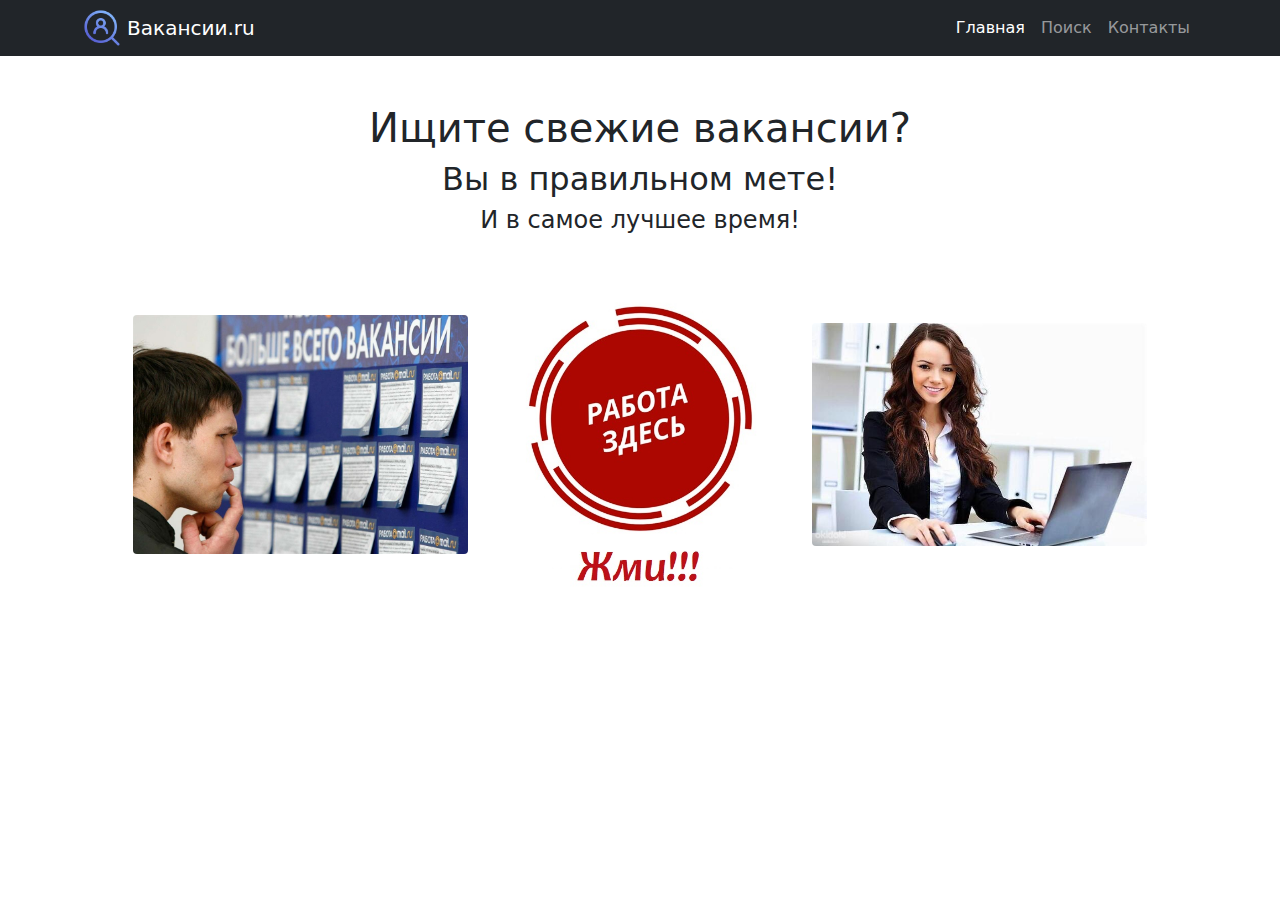
<file: templates/index.html>
<!DOCTYPE html>
<html lang="ru">
    <head>
        <meta charset="utf-8" />
        <meta name="viewport" content="width=device-width, initial-scale=1, shrink-to-fit=no" />
        <meta name="description" content="Поиск актуальных вакансий в России" />
        <meta name="author" content="Человек" />
        <title>Поиск вакансий</title>
        <!-- Favicon-->
        <link rel="icon" type="image/x-icon" href="assets/123456.png" />
        <!-- Core theme CSS (includes Bootstrap)-->
        <link href="css/styles.css" rel="stylesheet" />
    </head>
    <body>
        <!-- Responsive navbar-->
        <nav class="navbar navbar-expand-lg navbar-dark bg-dark">
            <div class="container">
                <img src="assets/123456.png" height="40px">
                <p> &nbsp; </p>
                <a class="navbar-brand" href="index.html">Вакансии.ru</a>
                <button class="navbar-toggler" type="button" data-bs-toggle="collapse" data-bs-target="#navbarSupportedContent" aria-controls="navbarSupportedContent" aria-expanded="false" aria-label="Toggle navigation"><span class="navbar-toggler-icon"></span></button>
                <div class="collapse navbar-collapse" id="navbarSupportedContent">
                    <ul class="navbar-nav ms-auto mb-2 mb-lg-0">
                        <li class="nav-item"><a class="nav-link active" href="#">Главная</a></li>
                        <li class="nav-item"><a class="nav-link" href="search.html">Поиск</a></li>
                        <li class="nav-item"><a class="nav-link" href="contacts.html">Контакты</a></li>
                    </ul>
                </div>
            </div>
        </nav>
        <!-- Page content-->
        <div class="container">
            <div class="text-center mt-5">
                <h1>Ищите свежие вакансии?</h1>
                <h2>Вы в правильном мете!</h2>
                <h4>И в самое лучшее время!</h4>
                <div> &nbsp; </div>
                <div class="text-center">
                    <img src="assets/foto1.jpg" class="rounded float-left" width="30%">
                    <a href="search.html"><img src="assets/foto2.jpg" class="rounded" width="30%"></a>
                    <img src="assets/foto3.jpg" class="rounded float-right" width="30%">
                </div>
            </div>
        </div>
        <!-- Bootstrap core JS-->
        <script src="https://cdn.jsdelivr.net/npm/bootstrap@5.1.3/dist/js/bootstrap.bundle.min.js"></script>
        <!-- Core theme JS-->
        <script src="js/scripts.js"></script>
    </body>
</html>
</file>
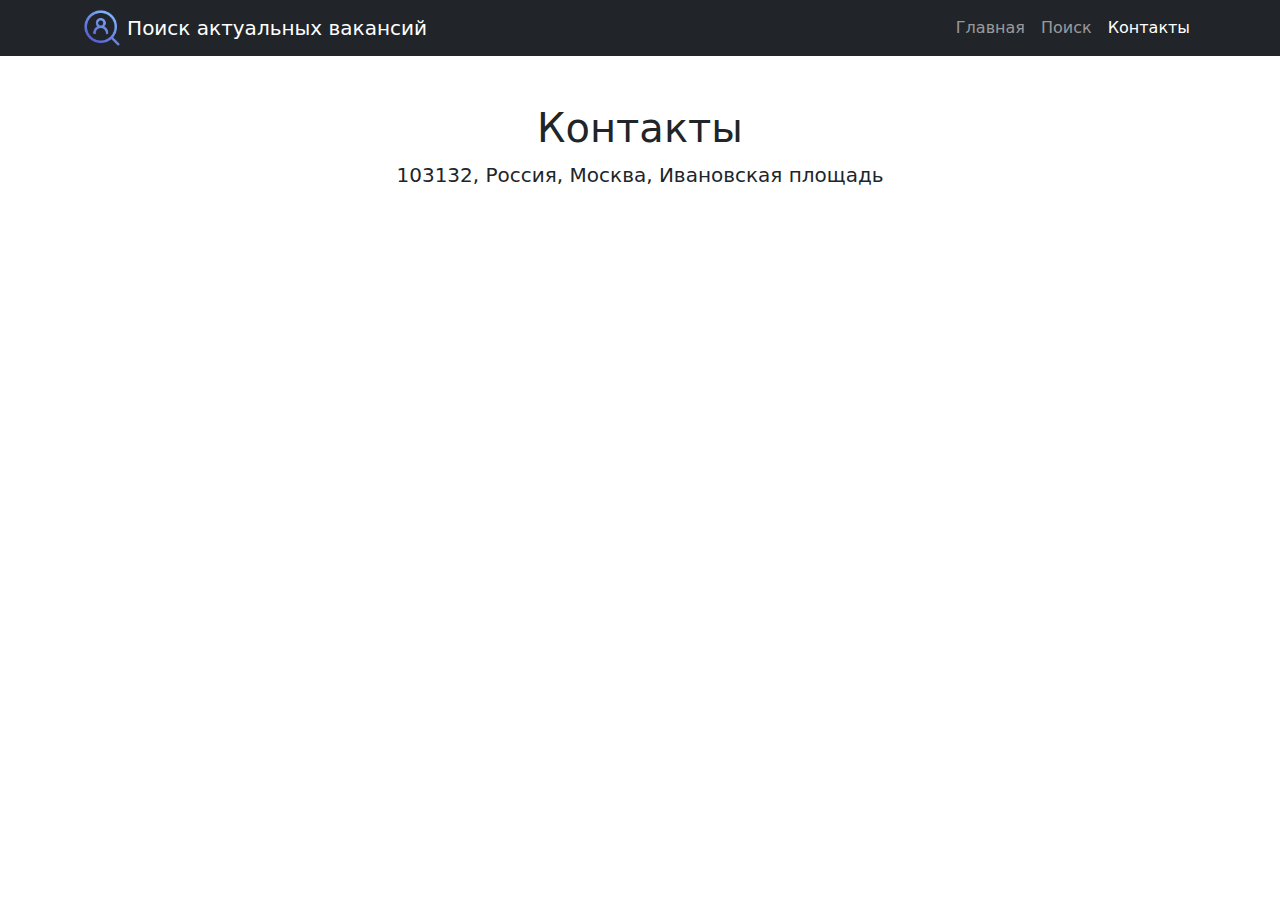
<file: templates/contacts.html>
<!DOCTYPE html>
<html lang="ru">
    <head>
        <meta charset="utf-8" />
        <meta name="viewport" content="width=device-width, initial-scale=1, shrink-to-fit=no" />
        <meta name="description" content="Поиск актуальных вакансий в России" />
        <meta name="author" content="Человек" />
        <title>Поиск вакансий</title>
        <!-- Favicon-->
        <link rel="icon" type="image/x-icon" href="assets/123456.png" />
        <!-- Core theme CSS (includes Bootstrap)-->
        <link href="css/styles.css" rel="stylesheet" />
    </head>
    <body>
        <!-- Responsive navbar-->
        <nav class="navbar navbar-expand-lg navbar-dark bg-dark">
            <div class="container">
                <img src="assets/123456.png" height="40px">
                <p> &nbsp; </p>
                <a class="navbar-brand" href="index.html">Поиск актуальных вакансий</a>
                <button class="navbar-toggler" type="button" data-bs-toggle="collapse" data-bs-target="#navbarSupportedContent" aria-controls="navbarSupportedContent" aria-expanded="false" aria-label="Toggle navigation"><span class="navbar-toggler-icon"></span></button>
                <div class="collapse navbar-collapse" id="navbarSupportedContent">
                    <ul class="navbar-nav ms-auto mb-2 mb-lg-0">
                        <li class="nav-item"><a class="nav-link" href="index.html">Главная</a></li>
                        <li class="nav-item"><a class="nav-link" href="search.html">Поиск</a></li>
                        <li class="nav-item"><a class="nav-link active" href="contacts.html">Контакты</a></li>
<!--                        <li class="nav-item dropdown">-->
<!--                            <a class="nav-link dropdown-toggle" id="navbarDropdown" href="#" role="button" data-bs-toggle="dropdown" aria-expanded="false">Dropdown</a>-->
<!--                            <ul class="dropdown-menu dropdown-menu-end" aria-labelledby="navbarDropdown">-->
<!--                                <li><a class="dropdown-item" href="#">Action</a></li>-->
<!--                                <li><a class="dropdown-item" href="#">Another action</a></li>-->
<!--                                <li><hr class="dropdown-divider" /></li>-->
<!--                                <li><a class="dropdown-item" href="#">Something else here</a></li>-->
<!--                            </ul>-->
<!--                        </li>-->
                    </ul>
                </div>
            </div>
        </nav>
        <!-- Page content-->
        <div class="container">
            <div class="text-center mt-5">
                <h1>Контакты</h1>
                <address class="lead">
                    103132, Россия, Москва, Ивановская площадь
                </address>
                <iframe src="https://yandex.ru/map-widget/v1/?um=constructor%3Ad9951ee1b133f699e26b400297301f9433faea356c3f17abf82e3107b2dad26f&amp;source=constructor" width="100%" height="551" frameborder="0"></iframe>
            </div>
        </div>
        <!-- Bootstrap core JS-->
        <script src="https://cdn.jsdelivr.net/npm/bootstrap@5.1.3/dist/js/bootstrap.bundle.min.js"></script>
        <!-- Core theme JS-->
        <script src="js/scripts.js"></script>
    </body>
</html>
</file>
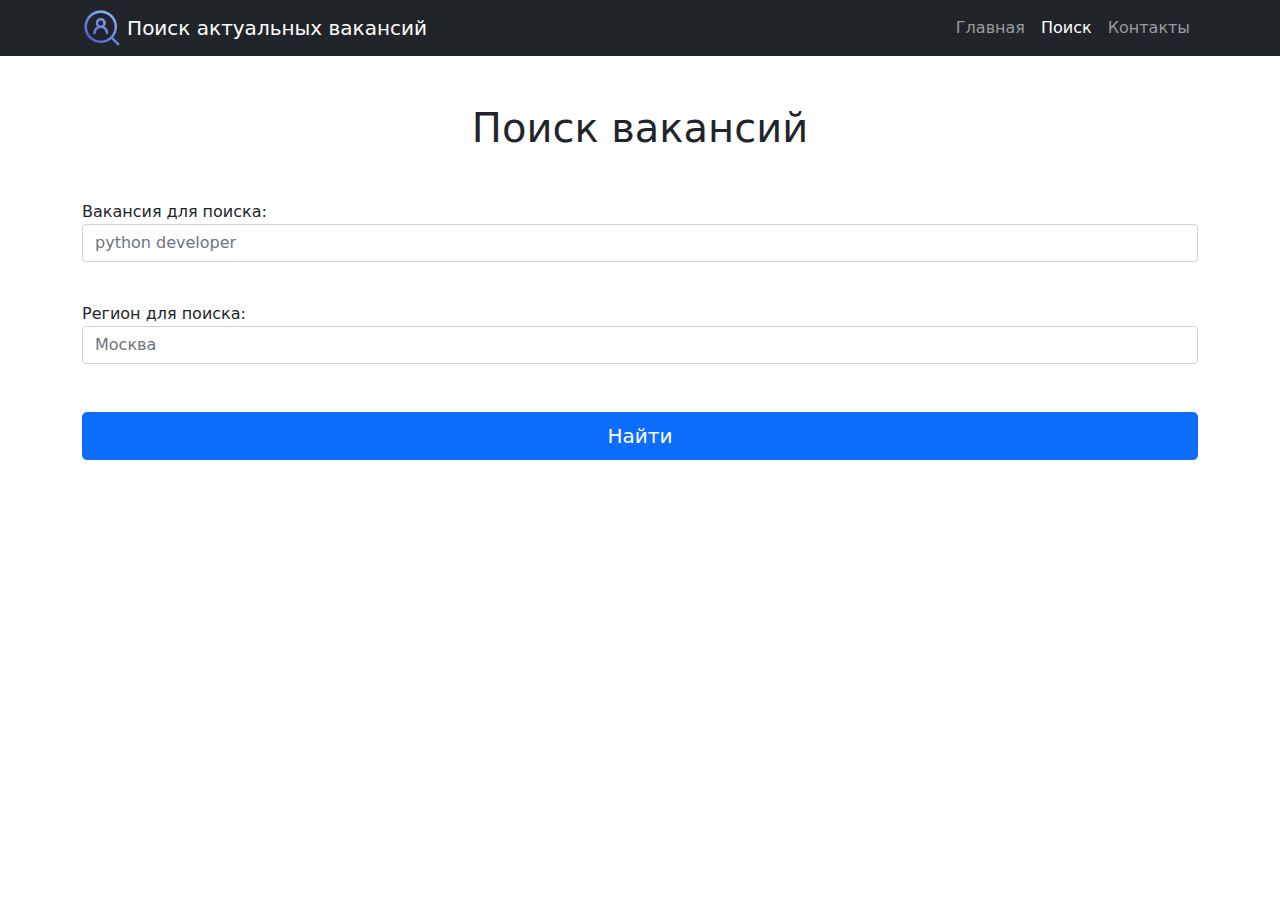
<file: templates/search.html>
<!DOCTYPE html>
<html lang="ru">
    <head>
        <meta charset="utf-8" />
        <meta name="viewport" content="width=device-width, initial-scale=1, shrink-to-fit=no" />
        <meta name="description" content="Поиск актуальных вакансий в России" />
        <meta name="author" content="Человек" />
        <title>Поиск вакансий</title>
        <!-- Favicon-->
        <link rel="icon" type="image/x-icon" href="assets/123456.png" />
        <!-- Core theme CSS (includes Bootstrap)-->
        <link href="css/styles.css" rel="stylesheet" />
    </head>
    <body>
        <!-- Responsive navbar-->
        <nav class="navbar navbar-expand-lg navbar-dark bg-dark">
            <div class="container">
                <img src="assets/123456.png" height="40px">
                <p> &nbsp; </p>
                <a class="navbar-brand" href="index.html">Поиск актуальных вакансий</a>
                <button class="navbar-toggler" type="button" data-bs-toggle="collapse" data-bs-target="#navbarSupportedContent" aria-controls="navbarSupportedContent" aria-expanded="false" aria-label="Toggle navigation"><span class="navbar-toggler-icon"></span></button>
                <div class="collapse navbar-collapse" id="navbarSupportedContent">
                    <ul class="navbar-nav ms-auto mb-2 mb-lg-0">
                        <li class="nav-item"><a class="nav-link" href="index.html">Главная</a></li>
                        <li class="nav-item"><a class="nav-link active" href="search.html">Поиск</a></li>
                        <li class="nav-item"><a class="nav-link" href="contacts.html">Контакты</a></li>
                    </ul>
                </div>
            </div>
        </nav>
        <!-- Page content-->
        <div class="container">
            <div class="text-center mt-5">
                <h1>Поиск вакансий</h1>
            </div>
                <p> &nbsp; </p>
            <div>
                Вакансия для поиска:
                <input class="form-control" aria-label="Default"  type="text" id="vacancy" placeholder="python developer">
            </div>
                <p> &nbsp; </p>
            <div>
                Регион для поиска:
                <input class="form-control"  aria-label="Default" type="text" id="area" placeholder="Москва">
            </div>
<!--                <p> &nbsp; </p>-->
            <div class="text-center mt-5">
                <button type="button" class="btn btn-primary btn-lg btn-block" style="width: 100%;">Найти</button>
            </div>

        </div>
        <!-- Bootstrap core JS-->
        <script src="https://cdn.jsdelivr.net/npm/bootstrap@5.1.3/dist/js/bootstrap.bundle.min.js"></script>
        <!-- Core theme JS-->
        <script src="js/scripts.js"></script>
    </body>
</html>
</file>
